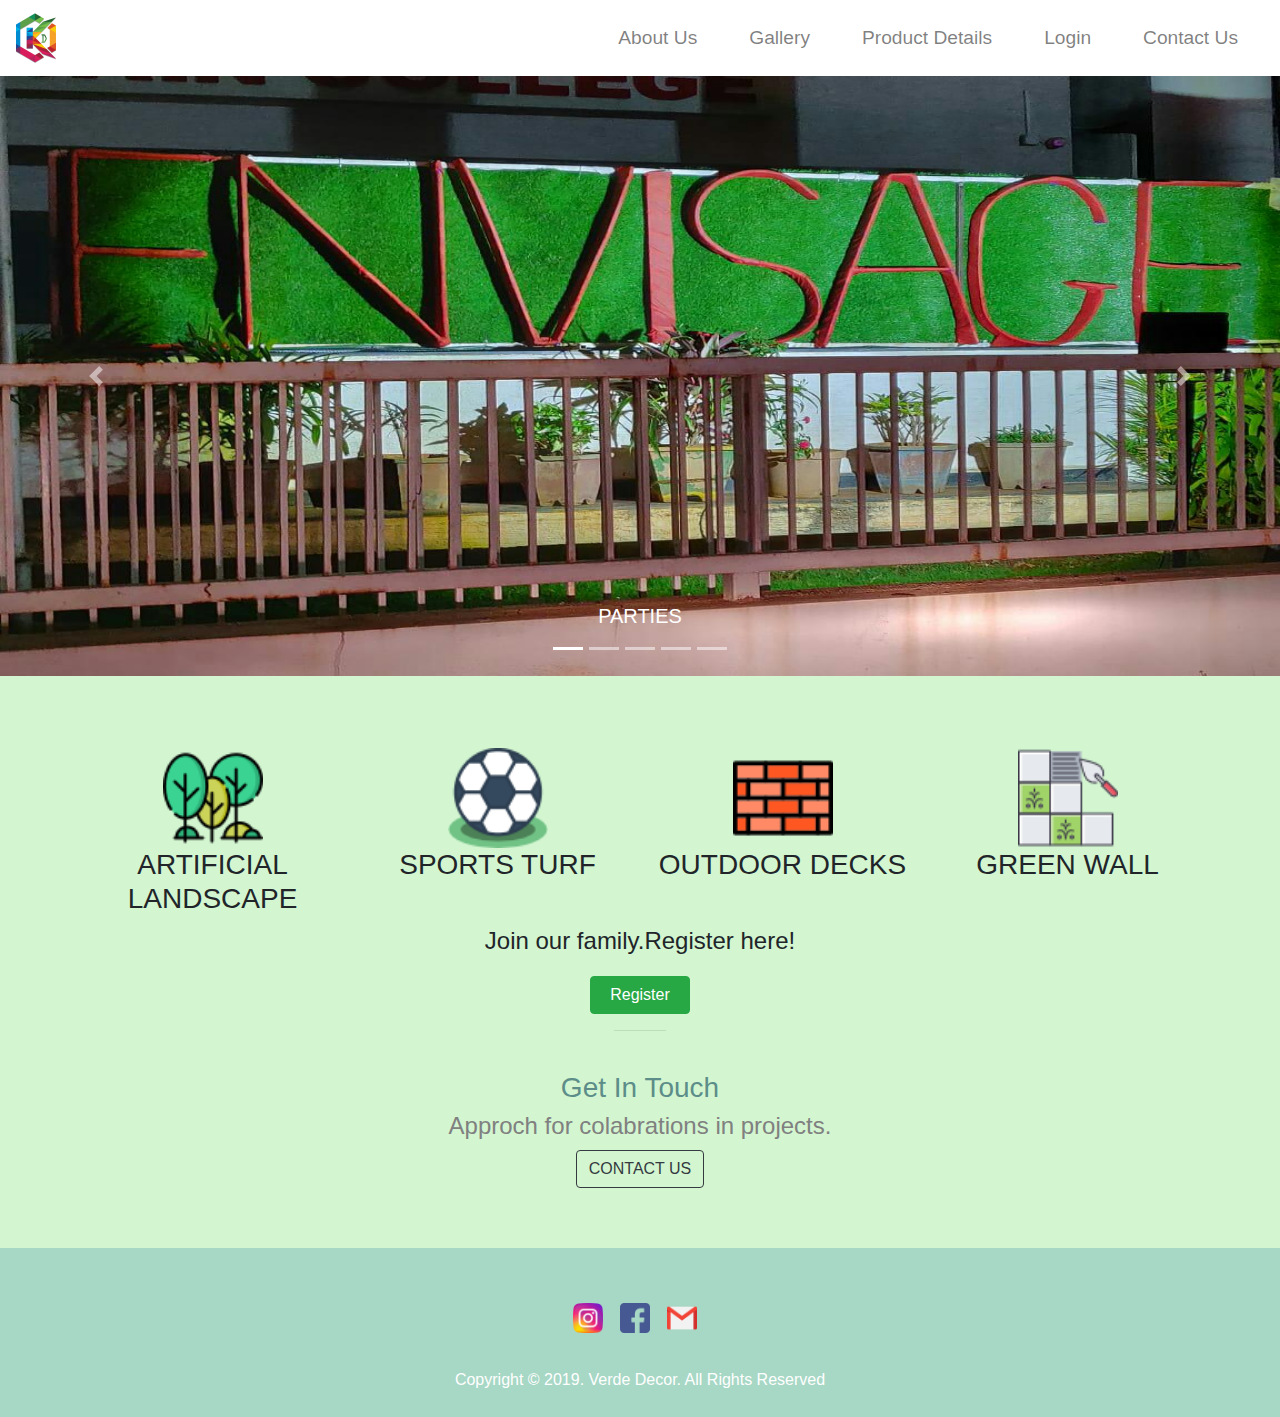
<file: index.html>
<!doctype html>
<html lang="en">
  <head>
    <!-- Required meta tags -->
    <meta charset="utf-8">
    <meta name="viewport" content="width=device-width, initial-scale=1, shrink-to-fit=no">
    <link rel="icon" href="image1\logo.jpg">
    <link rel="stylesheet" href="css/krishna.css">
    <link href="https://fonts.googleapis.com/css?family=Gloria+Hallelujah|Montserrat|Ubuntu&display=swap" rel="stylesheet">
    <link href="https://fonts.googleapis.com/css?family=Merriweather|Montserrat|Sacramento&display=swap" rel="stylesheet">


    <link rel="stylesheet" href="https://stackpath.bootstrapcdn.com/bootstrap/4.3.1/css/bootstrap.min.css" integrity="sha384-ggOyR0iXCbMQv3Xipma34MD+dH/1fQ784/j6cY/iJTQUOhcWr7x9JvoRxT2MZw1T" crossorigin="anonymous">

    <title> Verde Decor </title>
  </head>
  <body class="parent fontstyle">
<nav class="navbar navbar-expand-lg navbar-light" style="background-color:white;">
 <a class="navbar-brand brand" href="index.html"><img src="image1/lg.jpg"/></a>
<button  class="navbar-toggler tog" type="button" data-toggle="collapse" data-target="#navbarTogglerDemo01" >
<span class="navbar-toggler-icon"></span>
</button>
<div class="collapse navbar-collapse" id="navbarTogglerDemo01">
<ul class="navbar-nav ml-auto">
    <li class="nav-item">
        <a class="nav-link" href="aboutus.html">About Us</a>
        </li>
        <li class="nav-item">
        <a class="nav-link" href= "gallery.html">Gallery</a>
        </li>
        <li class="nav-item">
        <a class="nav-link" href="productdetails.php">Product Details</a>
        </li>

        <li class="nav-item">
        <a class="nav-link" href="login.php">Login</a>
        </li>
        <li class="nav-item">
        <a class="nav-link" href="contactus.php">Contact Us</a>


</ul>
</div>

</nav>



<div class="bd-example">
<div id="carouselExampleCaptions" class="carousel slide" data-ride="carousel">
<ol class="carousel-indicators">
<li data-target="#carouselExampleCaptions" data-slide-to="0" class="active"></li>
<li data-target="#carouselExampleCaptions" data-slide-to="1"></li>
<li data-target="#carouselExampleCaptions" data-slide-to="2"></li>
<li data-target="#carouselExampleCaptions" data-slide-to="3"></li>
<li data-target="#carouselExampleCaptions" data-slide-to="4"></li>
</ol>
<div class="carousel-inner">
<div class="carousel-item active">
<img src="image1/slide1.jpg" class="gimage" alt="terrace">
<div class="carousel-caption d-none d-md-block">
<h5>PARTIES</h5>

</div>
</div>
<div class="carousel-item">
<img src="image1/ter2.jpg" class="gimage" alt="...">
<div class="carousel-caption d-none d-md-block">
  <h5>TERRACE</h5>

</div>
</div>
<div class="carousel-item">
<img src="image1/slide.jpg" class="gimage" alt="...">
<div class="carousel-caption d-none d-md-block">
  <h5>OUTDOOR</h5>

</div>
</div>
<div class="carousel-item">
<img src="image1/slide4.jpg" class="gimage" alt="...">
<div class="carousel-caption d-none d-md-block">
  <h5>LAWNS</h5>

</div>
</div>
<div class="carousel-item">
<img src="image1/wall2.jpg" class="gimage" alt="...">
<div class="carousel-caption d-none d-md-block ">
<h5>WALLS</h5>



</div>
</div>


</div>
<a class="carousel-control-prev" href="#carouselExampleCaptions" role="button" data-slide="prev">
<span class="carousel-control-prev-icon" aria-hidden="true"></span>
<span class="sr-only">Previous</span>
</a>
<a class="carousel-control-next" href="#carouselExampleCaptions" role="button" data-slide="next">
<span class="carousel-control-next-icon" aria-hidden="true"></span>
<span class="sr-only">Next</span>
</a>
</div>
</div>
<br><br>

<div class="container">
<div class="row">
  <div class="col-md-3 ">
    <img  src="image1/woods.png" height="100px" width="100px" />
    <h3>ARTIFICIAL LANDSCAPE<h3>
  </div>

  <div class="col-md-3 ">
    <img  src="image1/football.png" height="100px" width="100px" />
    <h3>SPORTS TURF<h3>
  </div>
  <div class="col-md-3 ">
    <img  src="image1/wall.png" height="100px" width="100px" />
    <h3>OUTDOOR DECKS<h3>
  </div>
  <div class="col-md-3 ">
    <img  src="image1/tile.png" height="100px" width="100px" />
    <h3>GREEN WALL<h3>
  </div>
</div>
</div>
<p>Join our family.Register here!</p>
<a href="signup.php">
<button type="button" class="btn btn-success btnsize" id="nextstep1" name="button" style="float:center;" onclick="signup.php">Register</button></a>



        <hr>

        <div class="col-sm-12">
        <div class="contactmsg">
          <h3 class="h3">Get In Touch</h3>
          <h4 class="para">Approch for colabrations in projects.</h4>
            <a class="btn btn-outline-dark gbutton" href="contactus.php"> CONTACT US</a>

        </div>

    </div>
  </div>


      <div class="bottom">
        <a color: class="footer-link" href="https://instagram.com/krishnadecor?igshid=ud8v74ayrjev"><img class="fimage" src="image1/instagram.png "></img></a>
        <a class="footer-link" href="https://www.facebook.com/krishna.decor.9"><img src="image1/facebook.png " class="fimage"</img></a>
        <a class="footer-link" href="mailto:krishnadecor142@gmail.com"><img src="image1/gmail.png " class="fimage"</img></a>
        <br><br>
        <h6 class="h6">Copyright © 2019.   Verde Decor.  All Rights Reserved </h6>
      </div>

</body>
</html>








    <!-- Optional JavaScript -->
    <!-- jQuery first, then Popper.js, then Bootstrap JS -->
    <script src="https://code.jquery.com/jquery-3.3.1.slim.min.js" integrity="sha384-q8i/X+965DzO0rT7abK41JStQIAqVgRVzpbzo5smXKp4YfRvH+8abtTE1Pi6jizo" crossorigin="anonymous"></script>
    <script src="https://cdnjs.cloudflare.com/ajax/libs/popper.js/1.14.7/umd/popper.min.js" integrity="sha384-UO2eT0CpHqdSJQ6hJty5KVphtPhzWj9WO1clHTMGa3JDZwrnQq4sF86dIHNDz0W1" crossorigin="anonymous"></script>
    <script src="https://stackpath.bootstrapcdn.com/bootstrap/4.3.1/js/bootstrap.min.js" integrity="sha384-JjSmVgyd0p3pXB1rRibZUAYoIIy6OrQ6VrjIEaFf/nJGzIxFDsf4x0xIM+B07jRM" crossorigin="anonymous"></script>
  </body>
</html>
</file>
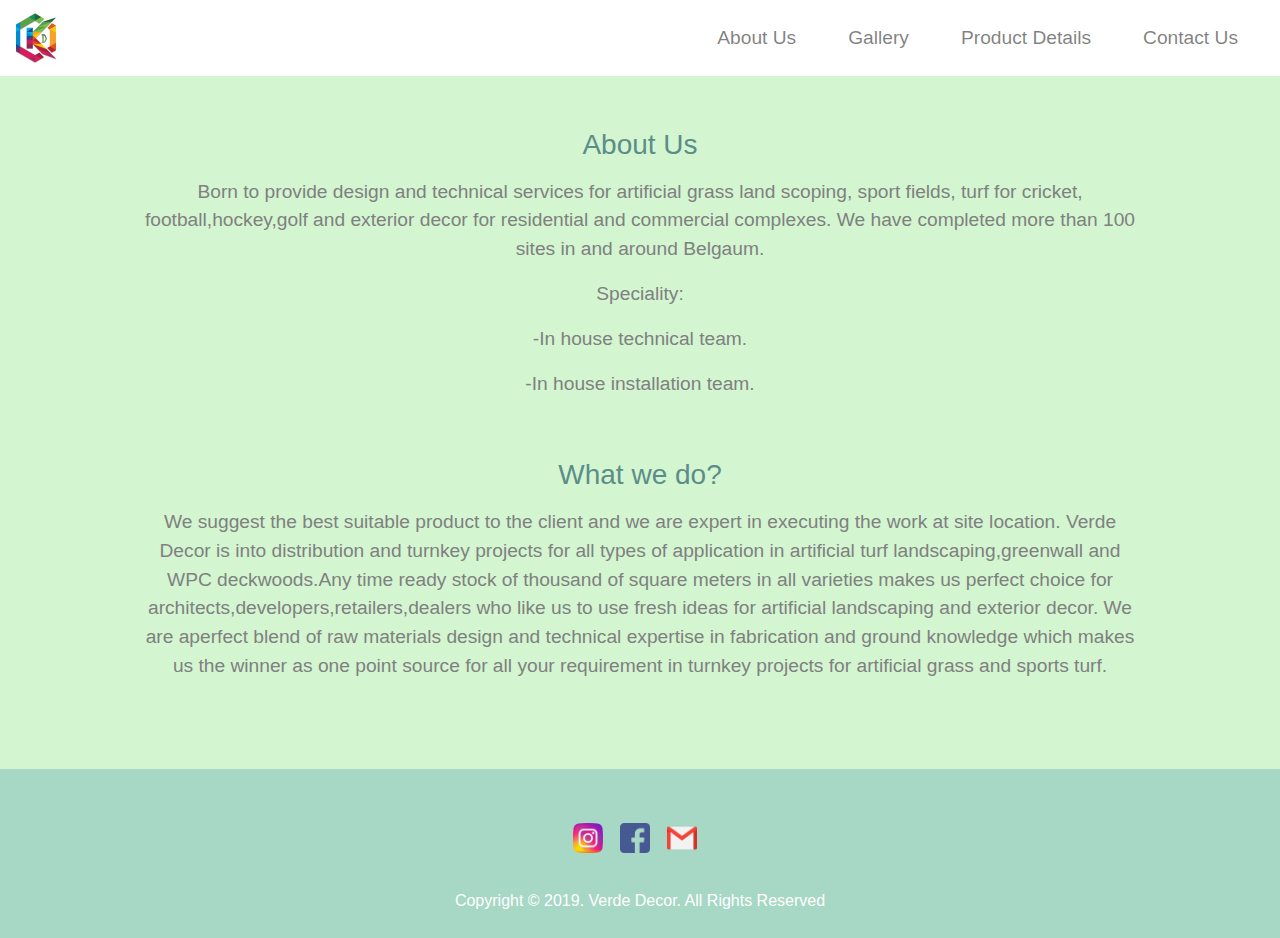
<file: aboutus.html>
<!doctype html>
<html lang="en">
  <head>
    <!-- Required meta tags -->
    <meta charset="utf-8">
    <meta name="viewport" content="width=device-width, initial-scale=1, shrink-to-fit=no">
    <link rel="icon" href="image1\logo.jpg">
    <link rel="stylesheet" href="css/krishna.css">



    <link rel="stylesheet" href="https://stackpath.bootstrapcdn.com/bootstrap/4.3.1/css/bootstrap.min.css" integrity="sha384-ggOyR0iXCbMQv3Xipma34MD+dH/1fQ784/j6cY/iJTQUOhcWr7x9JvoRxT2MZw1T" crossorigin="anonymous">

    <title> Krishna Decor </title>
  </head>
  <body class="parent fontstyle">
    <nav class="navbar navbar-expand-lg navbar-light" style="background-color:white;">
     <a class="navbar-brand brand" href="index.html"><img src="image1/lg.jpg"/></a>
    <button  class="navbar-toggler tog" type="button" data-toggle="collapse" data-target="#navbarTogglerDemo01" >
    <span class="navbar-toggler-icon"></span>
    </button>
    <div class="collapse navbar-collapse" id="navbarTogglerDemo01">
    <ul class="navbar-nav ml-auto">
        <li class="nav-item">
            <a class="nav-link" href="aboutus.html">About Us</a>
            </li>
            <li class="nav-item">
            <a class="nav-link" href= "gallery.html">Gallery</a>
            </li>
            <li class="nav-item">
            <a class="nav-link" href="productdetails.html">Product Details</a>
            </li>
            <li class="nav-item">
            <a class="nav-link" href="contactus.php">Contact Us</a>

    </ul>
    </div>

    </nav>



              <br>

                <div class="col-sm-12">


              <div class="aboutus">
              <p> <a name="Aboutus"> <h3 class="h3"> About Us </h3> </a> </p></center>
              <div class="msg">
              <p class="para">  Born to provide design and technical services for artificial grass land scoping, sport fields, turf for cricket,
                     football,hockey,golf and exterior decor for residential and commercial complexes.
              We have completed more than 100 sites in and around Belgaum.</p>
             <p class="para">  Speciality:<p>
               <p class="para">  -In house technical team.</p>
               <p class="para">  -In house installation team.</p>
            </div>


           </br>


             <p class="h3"><center><h3 class="h3">  What we do?</h3></p></center>
             <div class="msg">
             <p class="para"> We suggest the best suitable product to the client and we are expert in executing the work at site location.

              Verde Decor is into distribution and turnkey projects for all types of application
               in artificial turf landscaping,greenwall and WPC deckwoods.Any time ready stock of thousand
                of square meters in all varieties makes us perfect choice for architects,developers,retailers,dealers  who like us
                 to use fresh ideas for artificial landscaping and exterior decor.   We are aperfect blend of
                 raw materials design and technical expertise in fabrication and ground knowledge which makes us the winner
                 as one point source for all your requirement in turnkey projects for artificial grass and sports turf.</p>
              </div>
            </div>

        </div>
<br><br>

              <div class="bottom">
                <a color: class="footer-link" href="https://instagram.com/krishnadecor?igshid=ud8v74ayrjev"><img class="fimage" src="image1/instagram.png "></img></a>
                <a class="footer-link" href="https://www.facebook.com/krishna.decor.9"><img src="image1/facebook.png " class="fimage"</img></a>
                <a class="footer-link" href="mailto:krishnadecor142@gmail.com"><img src="image1/gmail.png " class="fimage"</img></a>
                <br><br>
                <h6 class="h6">Copyright © 2019.   Verde Decor.  All Rights Reserved </h6>
              </div>
</body>
</html>
<script src="https://code.jquery.com/jquery-3.3.1.slim.min.js" integrity="sha384-q8i/X+965DzO0rT7abK41JStQIAqVgRVzpbzo5smXKp4YfRvH+8abtTE1Pi6jizo" crossorigin="anonymous"></script>
<script src="https://cdnjs.cloudflare.com/ajax/libs/popper.js/1.14.7/umd/popper.min.js" integrity="sha384-UO2eT0CpHqdSJQ6hJty5KVphtPhzWj9WO1clHTMGa3JDZwrnQq4sF86dIHNDz0W1" crossorigin="anonymous"></script>
<script src="https://stackpath.bootstrapcdn.com/bootstrap/4.3.1/js/bootstrap.min.js" integrity="sha384-JjSmVgyd0p3pXB1rRibZUAYoIIy6OrQ6VrjIEaFf/nJGzIxFDsf4x0xIM+B07jRM" crossorigin="anonymous"></script>
</file>
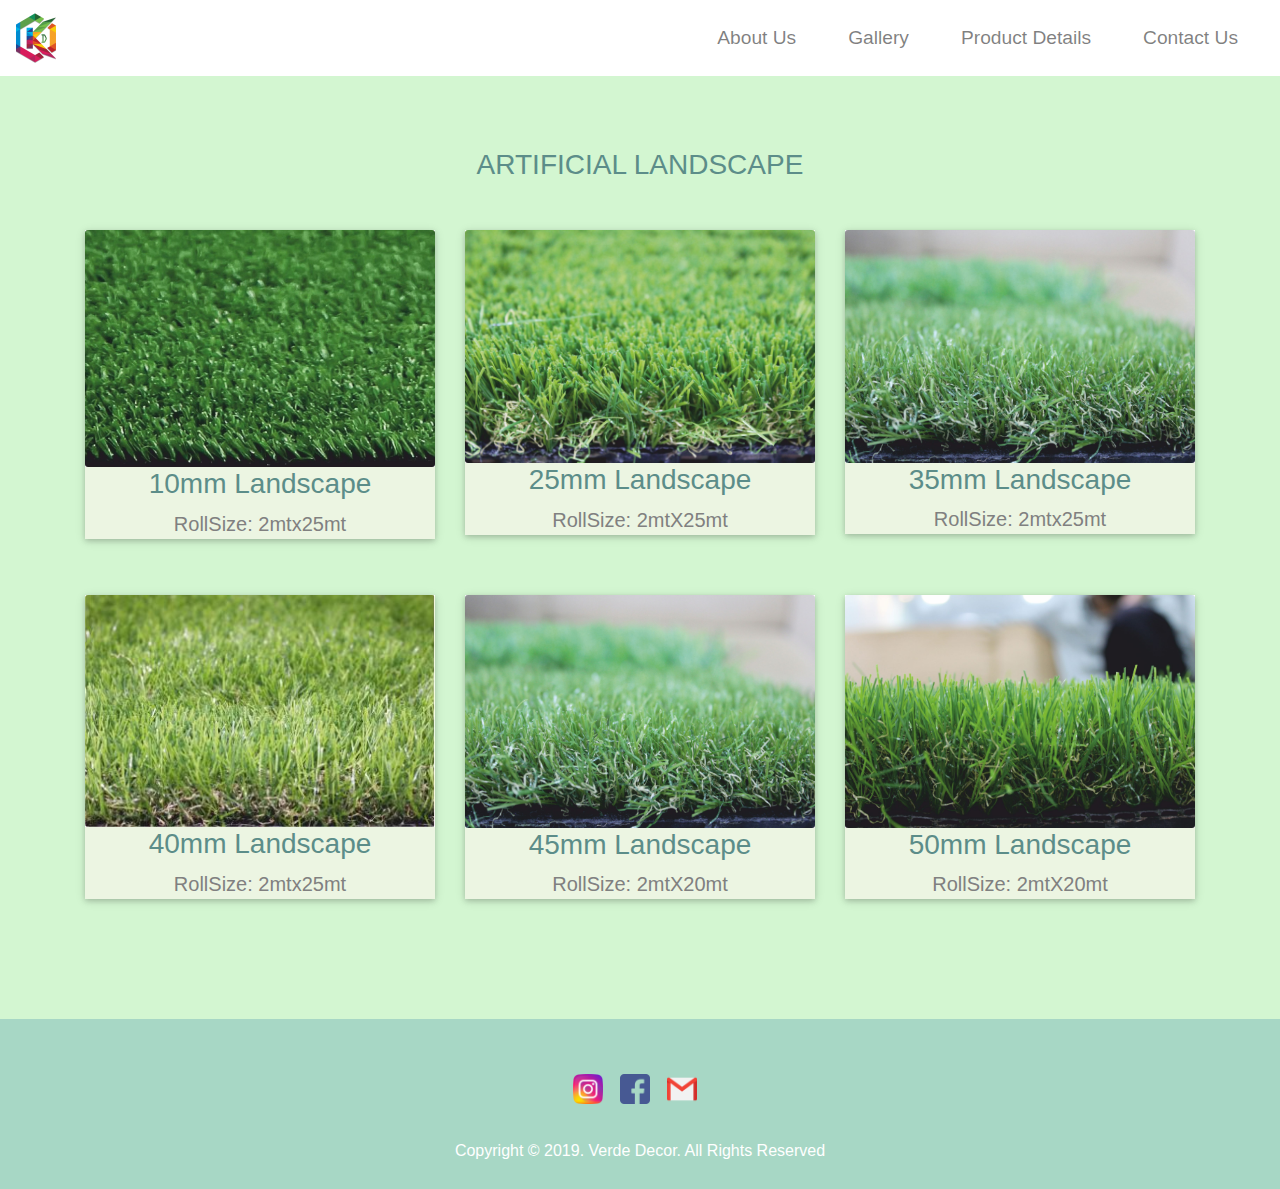
<file: artificial.html>
<!doctype html>
<html lang="en">
  <head>
    <!-- Required meta tags -->
    <meta charset="utf-8">
    <meta name="viewport" content="width=device-width, initial-scale=1">
    <link rel="icon" href="image1\logo.jpg">
    <link rel="stylesheet" href="css/krishna.css">




    <link rel="stylesheet" href="https://stackpath.bootstrapcdn.com/bootstrap/4.3.1/css/bootstrap.min.css" integrity="sha384-ggOyR0iXCbMQv3Xipma34MD+dH/1fQ784/j6cY/iJTQUOhcWr7x9JvoRxT2MZw1T" crossorigin="anonymous">
    <style>
        .fontstyle{
           font-family: "Comic Sans MS", cursive, sans-serif;
          }
        .card-desc{
          padding: 0;
          text-align: center;

        }
    </style>
    <title> Krishna Decor </title>
  </head>
  <body class="parent fontstyle">
    <nav class="navbar navbar-expand-lg navbar-light" style="background-color:white;">
     <a class="navbar-brand brand" href="index.html"><img src="image1/lg.jpg"/></a>
    <button  class="navbar-toggler tog" type="button" data-toggle="collapse" data-target="#navbarTogglerDemo01" >
    <span class="navbar-toggler-icon"></span>
    </button>
    <div class="collapse navbar-collapse" id="navbarTogglerDemo01">
    <ul class="navbar-nav ml-auto">
        <li class="nav-item">
            <a class="nav-link" href="aboutus.html">About Us</a>
            </li>
            <li class="nav-item">
            <a class="nav-link" href= "gallery.html">Gallery</a>
            </li>
            <li class="nav-item">
            <a class="nav-link" href="productdetails.html">Product Details</a>
            </li>
            <li class="nav-item">
            <a class="nav-link" href="contactus.php">Contact Us</a>

    </ul>
    </div>

    </nav>




<br><br>
<h2 class="h3"><p>ARTIFICIAL LANDSCAPE</p></h2>
<section class="details-card">
    <div class="container">
        <div class="row">
            <div class="col-md-4 cardp">
                <div class="card-content">
                    <div class="card-img">
                        <img src="image1/10mf.jpg" height="150px" width="200px" alt="">
                        <!-- <span><h4>heading</h4></span> -->
                    </div>
                    <div class="card-desc" style="background-color:;">
                        <h4 class="h3">10mm Landscape</h4>
                      <h5> <p class="para">RollSize: 2mtx25mt</p></h5>

                            <!-- <a href="#" class="btn-card">Read</a> -->
                    </div>
                </div>
            </div>
            <div class="col-md-4 cardp">
                <div class="card-content">
                    <div class="card-img">
                        <img src="image1/25mm.jpg" alt="">

                    </div>
                    <div class="card-desc">
                        <h4 class="h3">25mm Landscape</h4>
                      <h5> <p class="para">RollSize: 2mtX25mt </p><h5>

                    </div>
                </div>
            </div>
            <div class="col-md-4 cardp">
                <div class="card-content">
                    <div class="card-img">
                        <img src="image1/35mm.jpg" alt="">

                    </div>
                    <div class="card-desc">
                        <h4 class="h3">35mm Landscape</h4>
                          <h5> <p class="para">RollSize: 2mtx25mt</p><h5>

                    </div>
                </div>
            </div>
        </div>
    </div>
    <br>
    <div class="container">
        <div class="row">
            <div class="col-md-4 cardp">
                <div class="card-content">
                    <div class="card-img">
                        <img src="image1/40mm.jpg" alt="">
                        <!-- <span><h4>heading</h4></span> -->
                    </div>
                    <div class="card-desc">
                        <h4 class="h3">40mm Landscape</h4>
                        <h5> <p class="para">RollSize: 2mtx25mt</p><h5>
                            <!-- <a href="#" class="btn-card">Read</a> -->
                    </div>
                </div>
            </div>
            <div class="col-md-4 cardp">
                <div class="card-content">
                    <div class="card-img">
                        <img src="image1/45mm.jpg" alt="">

                    </div>
                    <div class="card-desc">
                        <h4 class="h3">45mm Landscape</h4>
                        <h5> <p class="para">RollSize: 2mtX20mt </p><h5>

                    </div>
                </div>
            </div>
            <div class="col-md-4 cardp">
                <div class="card-content">
                    <div class="card-img">
                        <img src="image1/50mmf.jpg"  height="200px" alt="">

                    </div>
                    <div class="card-desc">
                        <h4 class="h3">50mm Landscape</h4>
                        <h5> <p class="para">RollSize: 2mtX20mt </p><h5>

                    </div>
                </div>
            </div>
        </div>
    </div>

</section>
<div class="bottom">
  <a color: class="footer-link" href="https://instagram.com/krishnadecor?igshid=ud8v74ayrjev"><img class="fimage" src="image1/instagram.png "></img></a>
  <a class="footer-link" href="https://www.facebook.com/krishna.decor."><img src="image1/facebook.png " class="fimage"</img></a>
  <a class="footer-link" href="mailto:krishnadecor142@gmail.com"><img src="image1/gmail.png " class="fimage"</img></a>
  <br><br>
  <h6 class="h6">Copyright © 2019.   Verde Decor.  All Rights Reserved </h6>
</div>

<!-- details card section starts from here -->

</body>
</html>
<!-- Optional JavaScript -->
<!-- jQuery first, then Popper.js, then Bootstrap JS -->
<script src="https://code.jquery.com/jquery-3.3.1.slim.min.js" integrity="sha384-q8i/X+965DzO0rT7abK41JStQIAqVgRVzpbzo5smXKp4YfRvH+8abtTE1Pi6jizo" crossorigin="anonymous"></script>
<script src="https://cdnjs.cloudflare.com/ajax/libs/popper.js/1.14.7/umd/popper.min.js" integrity="sha384-UO2eT0CpHqdSJQ6hJty5KVphtPhzWj9WO1clHTMGa3JDZwrnQq4sF86dIHNDz0W1" crossorigin="anonymous"></script>
<script src="https://stackpath.bootstrapcdn.com/bootstrap/4.3.1/js/bootstrap.min.js" integrity="sha384-JjSmVgyd0p3pXB1rRibZUAYoIIy6OrQ6VrjIEaFf/nJGzIxFDsf4x0xIM+B07jRM" crossorigin="anonymous"></script>
</file>
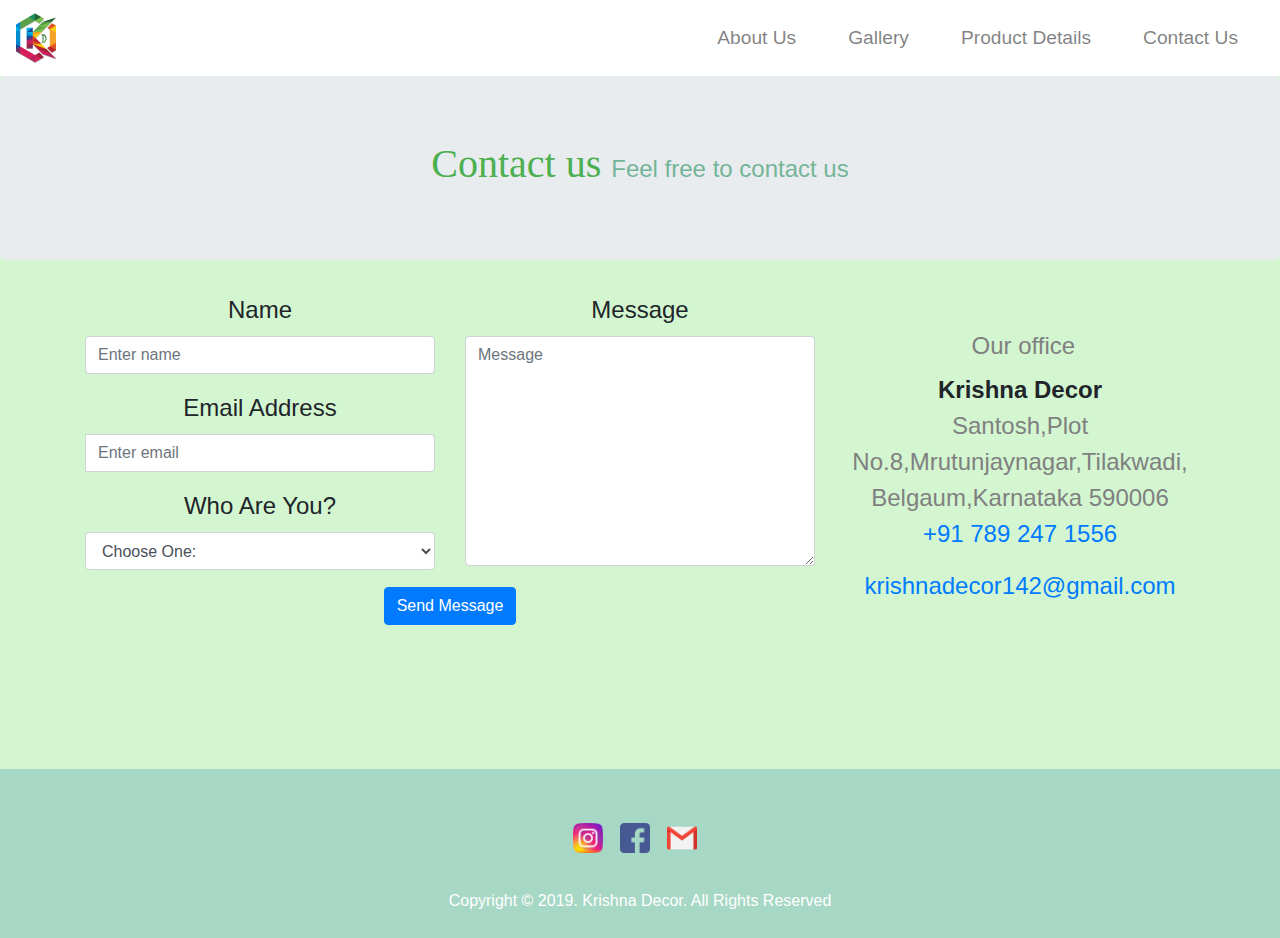
<file: c.html>
<!doctype html>
<html lang="en">
  <head>
    <!-- Required meta tags -->
    <meta charset="utf-8">
    <meta name="viewport" content="width=device-width, initial-scale=1, shrink-to-fit=no">
    <link rel="icon" href="image1\logo.jpg">
    <link rel="stylesheet" href="css/krishna.css">
    <link href="https://fonts.googleapis.com/css?family=Merriweather|Montserrat|Sacramento&display=swap" rel="stylesheet">


    <link rel="stylesheet" href="https://stackpath.bootstrapcdn.com/bootstrap/4.3.1/css/bootstrap.min.css" integrity="sha384-ggOyR0iXCbMQv3Xipma34MD+dH/1fQ784/j6cY/iJTQUOhcWr7x9JvoRxT2MZw1T" crossorigin="anonymous">




  	<!-- Theme style  -->


    <title> Krishna Decor </title>
  </head>
  <body class="parent fontstyle">
    <nav class="navbar navbar-expand-lg navbar-light" style="background-color:white;">
     <a class="navbar-brand brand" href="index.html"><img src="image1/lg.jpg"/></a>
    <button  class="navbar-toggler tog" type="button" data-toggle="collapse" data-target="#navbarTogglerDemo01" >
    <span class="navbar-toggler-icon"></span>
    </button>
    <div class="collapse navbar-collapse" id="navbarTogglerDemo01">
    <ul class="navbar-nav ml-auto">
        <li class="nav-item">
            <a class="nav-link" href="aboutus.html">About Us</a>
            </li>
            <li class="nav-item">
            <a class="nav-link" href= "gallery.html">Gallery</a>
            </li>
            <li class="nav-item">
            <a class="nav-link" href="productdetails.html">Product Details</a>
            </li>
            <li class="nav-item">
            <a class="nav-link" href="contactus.php">Contact Us</a>
            </li>
          
    </ul>
    </div>

    </nav>

<div class="jumbotron jumbotron-sm">
    <div class="container">
        <div class="row">
            <div class="col-sm-12 col-lg-12">
                <h1 class="h1">
                    Contact us <small>Feel free to contact us</small></h1>
            </div>
        </div>
    </div>
</div>
<div class="container">
    <div class="row">
        <div class="col-md-8">
            <div class="well well-sm">
                <form  method="post" action="feedback.php">
                <div class="row">
                    <div class="col-md-6">
                        <div class="form-group">
                            <label for="name">
                                Name</label>
                            <input type="text" name="name" class="form-control" id="name" placeholder="Enter name" required="required" />
                        </div>
                        <div class="form-group">
                            <label for="email">
                                Email Address</label>
                            <div class="input-group">
                                <span class="input-group-addon"><span class="glyphicon glyphicon-envelope"></span>
                                </span>
                                <input type="email" name="email" class="form-control" id="email" placeholder="Enter email" required="required" /></div>
                        </div>
                        <div class="form-group">
                            <label for="subject">
                                Who Are You?</label>
                            <select id="subject" name="subject" class="form-control" required="required">
                                <option value="na" selected="">Choose One:</option>
                                <option value="service">Cunsumer</option>
                                <option value="suggestions">Importer</option>
                                <option value="product">Retailer</option>
                            </select>
                        </div>
                    </div>
                    <div class="col-md-6">
                        <div class="form-group">
                            <label for="name">
                                Message</label>
                            <textarea name="message" id="message" class="form-control" rows="9" cols="25" required="required"
                                placeholder="Message"></textarea>
                        </div>
                    </div>
                    <div class="col-md-12">
                        <button type="submit" class="btn btn-primary pull-right" id="btnContactUs">
                            Send Message</button>
                    </div>
                </div>
                </form>
            </div>
        </div>
        <div class="col-md-4">
            <form>
            <legend><span class="glyphicon glyphicon-globe"></span><br><div class="para"> Our office</div></legend>
            <address>
                <strong>Krishna Decor</strong><br><div class="para">
                Santosh,Plot No.8,Mrutunjaynagar,Tilakwadi,
                Belgaum,Karnataka 590006<br></div>
                <p class="para"><a href="tel://+917892471556">+91 789 247 1556</a></p>
                <a href="mailto:krishnadecor142@gmail.com">krishnadecor142@gmail.com</a>
            </address>
                </form>
        </div>
    </div>
</div>
<br><br><br><br>
<div class="bottom">
  <a color: class="footer-link" href="https://instagram.com/krishnadecor?igshid=ud8v74ayrjev"><img class="fimage" src="image1/instagram.png "></img></a>
  <a class="footer-link" href="https://www.facebook.com/krishna.decor.9"><img src="image1/facebook.png " class="fimage"</img></a>
  <a class="footer-link" href="mailto:krishnadecor142@gmail.com"><img src="image1/gmail.png " class="fimage"</img></a>
  <br><br>
  <h6 class="h6">Copyright © 2019.   Krishna Decor.  All Rights Reserved </h6>
</div>


<!-- Optional JavaScript -->
<!-- jQuery first, then Popper.js, then Bootstrap JS -->


<!-- <script src="https://code.jquery.com/jquery-3.3.1.slim.min.js" integrity="sha384-q8i/X+965DzO0rT7abK41JStQIAqVgRVzpbzo5smXKp4YfRvH+8abtTE1Pi6jizo" crossorigin="anonymous"></script>
<script src="https://cdnjs.cloudflare.com/ajax/libs/popper.js/1.14.7/umd/popper.min.js" integrity="sha384-UO2eT0CpHqdSJQ6hJty5KVphtPhzWj9WO1clHTMGa3JDZwrnQq4sF86dIHNDz0W1" crossorigin="anonymous"></script>
<script src="https://stackpath.bootstrapcdn.com/bootstrap/4.3.1/js/bootstrap.min.js" integrity="sha384-JjSmVgyd0p3pXB1rRibZUAYoIIy6OrQ6VrjIEaFf/nJGzIxFDsf4x0xIM+B07jRM" crossorigin="anonymous"></script> -->

</body>
</html>
<!-- Optional JavaScript -->
<!-- jQuery first, then Popper.js, then Bootstrap JS -->
<script src="https://code.jquery.com/jquery-3.3.1.slim.min.js" integrity="sha384-q8i/X+965DzO0rT7abK41JStQIAqVgRVzpbzo5smXKp4YfRvH+8abtTE1Pi6jizo" crossorigin="anonymous"></script>
<script src="https://cdnjs.cloudflare.com/ajax/libs/popper.js/1.14.7/umd/popper.min.js" integrity="sha384-UO2eT0CpHqdSJQ6hJty5KVphtPhzWj9WO1clHTMGa3JDZwrnQq4sF86dIHNDz0W1" crossorigin="anonymous"></script>
<script src="https://stackpath.bootstrapcdn.com/bootstrap/4.3.1/js/bootstrap.min.js" integrity="sha384-JjSmVgyd0p3pXB1rRibZUAYoIIy6OrQ6VrjIEaFf/nJGzIxFDsf4x0xIM+B07jRM" crossorigin="anonymous"></script>
</file>
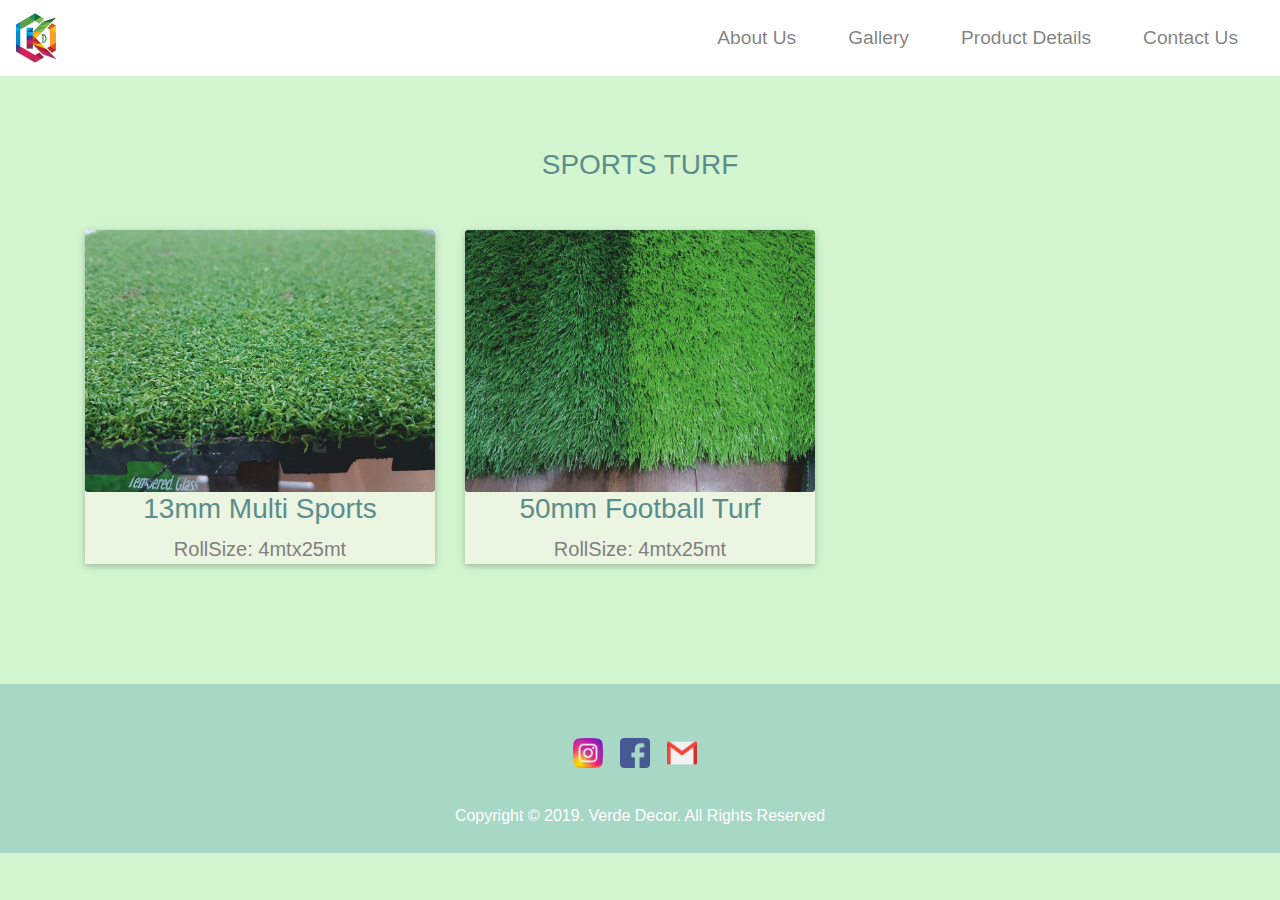
<file: sports.html>
<!doctype html>
<html lang="en">
  <head>
    <!-- Required meta tags -->
    <meta charset="utf-8">
    <meta name="viewport" content="width=device-width, initial-scale=1">
    <link rel="icon" href="image1\logo.jpg">
    <link rel="stylesheet" href="css/krishna.css">




    <link rel="stylesheet" href="https://stackpath.bootstrapcdn.com/bootstrap/4.3.1/css/bootstrap.min.css" integrity="sha384-ggOyR0iXCbMQv3Xipma34MD+dH/1fQ784/j6cY/iJTQUOhcWr7x9JvoRxT2MZw1T" crossorigin="anonymous">
    <style>
        .fontstyle{
           font-family: "Comic Sans MS", cursive, sans-serif;
          }
        .card-desc{
          padding: 0;
          text-align: center;

        }
    </style>
    <title> Krishna Decor </title>
  </head>
  <body class="parent fontstyle">
    <nav class="navbar navbar-expand-lg navbar-light" style="background-color:white;">
     <a class="navbar-brand brand" href="index.html"><img src="image1/lg.jpg"/></a>
    <button  class="navbar-toggler tog" type="button" data-toggle="collapse" data-target="#navbarTogglerDemo01" >
    <span class="navbar-toggler-icon"></span>
    </button>
    <div class="collapse navbar-collapse" id="navbarTogglerDemo01">
    <ul class="navbar-nav ml-auto">
        <li class="nav-item">
            <a class="nav-link" href="aboutus.html">About Us</a>
            </li>
            <li class="nav-item">
            <a class="nav-link" href= "gallery.html">Gallery</a>
            </li>
            <li class="nav-item">
            <a class="nav-link" href="productdetails.html">Product Details</a>
            </li>
            <li class="nav-item">
            <a class="nav-link" href="contactus.php">Contact Us</a>
            </li>

    </ul>
    </div>

    </nav>



<br><br>
<h2 class="h3"><p>SPORTS TURF</p></h2>
<section class="details-card">
    <div class="container">
        <div class="row">

    <div class="container">
        <div class="row">
            <div class="col-md-4 slast">
                <div class="card-content">
                    <div class="card-img">
                        <img src="image1/13mm.jpg" alt="">
                        <!-- <span><h4>heading</h4></span> -->
                    </div>
                    <div class="card-desc">
                        <h4 class="h3">13mm Multi Sports</h4>
                        <h5> <p class="para">RollSize: 4mtx25mt</p><h5>
                            <!-- <a href="#" class="btn-card">Read</a> -->
                    </div>
                </div>
            </div>
            <div class="col-md-4 last">
                <div class="card-content">
                    <div class="card-img">
                        <img src="image1/50f.jpg" alt="">

                    </div>
                    <div class="card-desc">
                        <h4 class="h3">50mm Football Turf</h4>
                        <h5> <p class="para">RollSize: 4mtx25mt</p><h5>
                    </div>
                </div>
            </div>
          </div>
        </div>
</section>
<div class="bottom">
  <a color: class="footer-link" href="https://instagram.com/krishnadecor?igshid=ud8v74ayrjev"><img class="fimage" src="image1/instagram.png "></img></a>
  <a class="footer-link" href="https://www.facebook.com/krishna.decor."><img src="image1/facebook.png " class="fimage"</img></a>
  <a class="footer-link" href="mailto:krishnadecor142@gmail.com"><img src="image1/gmail.png " class="fimage"</img></a>
  <br><br>
  <h6 class="h6">Copyright © 2019.   Verde Decor.  All Rights Reserved </h6>
</div>

<!-- details card section starts from here -->

</body>
</html>
<!-- Optional JavaScript -->
<!-- jQuery first, then Popper.js, then Bootstrap JS -->
<script src="https://code.jquery.com/jquery-3.3.1.slim.min.js" integrity="sha384-q8i/X+965DzO0rT7abK41JStQIAqVgRVzpbzo5smXKp4YfRvH+8abtTE1Pi6jizo" crossorigin="anonymous"></script>
<script src="https://cdnjs.cloudflare.com/ajax/libs/popper.js/1.14.7/umd/popper.min.js" integrity="sha384-UO2eT0CpHqdSJQ6hJty5KVphtPhzWj9WO1clHTMGa3JDZwrnQq4sF86dIHNDz0W1" crossorigin="anonymous"></script>
<script src="https://stackpath.bootstrapcdn.com/bootstrap/4.3.1/js/bootstrap.min.js" integrity="sha384-JjSmVgyd0p3pXB1rRibZUAYoIIy6OrQ6VrjIEaFf/nJGzIxFDsf4x0xIM+B07jRM" crossorigin="anonymous"></script>
</file>
<file: css/krishna.css>
/* INDEX PAGE */

/* Navbar */
.custom-toggler.navbar-toggler {
    border-color:rgb(21, 112, 7);
}
.navbar
{
  padding: 0 0 4.5rem 0;
  background-color: #ffffff;
}
.brand
{
  font-family: 'Ubuntu';
  font-size: 2.5rem;
  font-weight: bold;
}
.nav-item
{
  padding: 0 1.125rem;

}
.nav-link
{
  font-size: 1.2rem;
  font-family: 'Montserrat-Light', sans-serif;

}
.custom-toggler.navbar-toggler-icon {
    border-color:rgb(21, 112, 7);
}
/* BODY */
.parent
{
  /* color: #dff0ea; */
  margin:0;
  text-align: center;
  font-size: 150%;
  background-color: #D3F6D1;

}
/* FONT COLOR */
.h3
{
  color:#5C8D89;
}
.para
{
  color:grey;
}

/* HORIZONTALRULE */
hr
{
  border: dotted black 6px;
  border-bottom: none;
  width:4%;
  margin-left: auto;
  margin-left: auto;

}

/* KD LOGO */
.logo
{
    margin-bottom: 1rem;

}

/* PARAGRAPH */
.msg
{
  margin-left: auto;
  margin-right: auto;
  width:80%;
  font-size: 1.2rem;
}

/* PROFILE IMAGE */
.pimage
{
  border-radius: 50%;
  width: 100%;
  max-width: 200px;
  height: auto;
}

/* Contact msg */
.contactmsg
{
  width:45%;
  margin: 40px auto 60px;
}


/* FOOTER */
.bottom
{
  background-color: #A7D7C5;
  color: white;
  margin:0;
  width: 100%;
  padding: 50px 0 20px;


}
/* COROSEL IMAGE */
.gimage
{
  width: 100%;
  height: 600px;

/* COROSEL PARA */
}
.gpara
{
  margin-bottom: 15%;
}

/* FOOTER IMAGE */
.fimage
{
  height: 30px;
  width: 30px;
  margin-right: 10px;
}


  .column
   {
    float: left;
    width: 33.33%;
    padding: 5px;
  }
  .lightbox
  {
    width: 200px;
    height: 200px;
  }



  /* CONTACTUS PAGE */
  .jumbotron {

   color:#5C8D89;
   border-radius: 0px;
  }
  .jumbotron-sm {
    padding-top: 24px;
  padding-bottom: 24px;
 }
  .jumbotron small {
  color:#74B498;
  }
  .h1 small {
  font-size: 24px;
  }





  /* PRODUctDETAILS PAGE */
  /* card details start  */
  @import url('https://fonts.googleapis.com/css?family=Raleway:400,400i,500,500i,600,600i,700,700i,800,800i,900,900i|Roboto+Condensed:400,400i,700,700i');
  section{
      padding: 100px 0;
  }
  .prodimage
  {
    border-radius: : 50px 0 50px 0;
  }
  .details-card {
  	background:#D3F6D1;
    padding-top: 2rem;
  }

  .card-content {
  	background: #ffffff;
  	border: 4px;
  	box-shadow: 0 2px 5px 0 rgba(0,0,0,.16), 0 2px 10px 0 rgba(0,0,0,.12);
  }

.card-img {
  	position: relative;
  	overflow: hidden;
  	border-radius: 0;
  	z-index: 1;
  }

  .card-img img {
  	width: 100%;
  	height: auto;
  	display: block;
  }

  .card-img span {
  	position: absolute;
      top: 15%;
      left: 12%;
      background: #1ABC9C;
      padding: 6px;
      color: #fff;
      font-size: 12px;
      border-radius: 4px;
      -webkit-border-radius: 4px;
      -moz-border-radius: 4px;
      -ms-border-radius: 4px;
      -o-border-radius: 4px;
      transform: translate(-50%,-50%);
  }
  .card-img span h4{
          font-size: 12px;
          margin:0;
          padding:10px 5px;
           line-height: 0;
  }
  .card-desc {
    background-color: #ECF5E2;
  	padding: 1.25rem;
  }

  .card-desc h3 {
  	color: #000000;
      font-weight: 600;
      font-size: 1.5em;
      line-height: 1.3em;
      margin-top: 0;
      margin-bottom: 5px;
      padding: 0;
  }

  .card-desc p {
      font-size: 14px;
  	font-weight: 400;
  	font-size: 1em;
  	line-height: 1.5;
  	margin: 0px;
  	margin-bottom: 20px;
  	padding: 0;
  	font-family: 'Raleway', sans-serif;
  }
  .btn-card{
  	background-color: #1ABC9C;
  	color: #fff;
  	box-shadow: 0 2px 5px 0 rgba(0,0,0,.16), 0 2px 10px 0 rgba(0,0,0,.12);
      padding: .84rem 2.14rem;
      font-size: .81rem;
      -webkit-transition: color .15s ease-in-out,background-color .15s ease-in-out,border-color .15s ease-in-out,-webkit-box-shadow .15s ease-in-out;
      transition: color .15s ease-in-out,background-color .15s ease-in-out,border-color .15s ease-in-out,-webkit-box-shadow .15s ease-in-out;
      -o-transition: color .15s ease-in-out,background-color .15s ease-in-out,border-color .15s ease-in-out,box-shadow .15s ease-in-out;
      transition: color .15s ease-in-out,background-color .15s ease-in-out,border-color .15s ease-in-out,box-shadow .15s ease-in-out;
      transition: color .15s ease-in-out,background-color .15s ease-in-out,border-color .15s ease-in-out,box-shadow .15s ease-in-out,-webkit-box-shadow .15s ease-in-out;
      margin: 0;
      border: 0;
      -webkit-border-radius: .125rem;
      border-radius: .125rem;
      cursor: pointer;
      text-transform: uppercase;
      white-space: normal;
      word-wrap: break-word;
      color: #fff;

  }
  .btn-card:hover {
      background: orange;
  }
  a.btn-card {
      text-decoration: none;
      color: #fff;
  }
  /* End card section */


  /* GALLERYY */

  .gallery-container {
      text-align: center;
      margin-top: 70px;
      font-family: 'Droid Sans', sans-serif;
      font-weight: bold;
      color: #58595a;
  }

  .gallery-container .page-description {
      text-align: center;
      margin: 30px auto;
      font-size: 18px;
      color: #85878c;
  }

  .tz-gallery {
      padding: 40px;
  }

  .tz-gallery .thumbnail {
      padding: 0;
      margin-bottom: 30px;
      /* background-color:  #ECF5E2; */
      border-radius: 4px;
      border: none;
      transition: 0.15s ease-in-out;
      /* box-shadow: 0 8px 15px rgba(0, 0, 0, 0.06); */
  }

  .tz-gallery .thumbnail:hover {
      transform: translateY(-10px) scale(1.02);


  }

  .tz-gallery .lightbox {
      border-radius: 4px 4px 0 0;
  }

  .tz-gallery .caption{
      padding: 26px 30px;
      text-align: center;
  }

  .tz-gallery .caption  {
      font-size: 14px;
      font-weight: bold;
      margin-top: 0;
  }

  .tz-gallery .caption  {
      font-size: 12px;
      color: #7b7d7d;
      margin: 0;
  }

  .baguetteBox-button {
      background-color: transparent !important;
  }
  .galleryimage
  {
    border-radius: 50px 0 50px 0;
    height: 12.25rem;
    width: 19.375rem;
    margin: auto;

  }
  /* signup css */
  .form-control:focus {
    border-color: green;
    box-shadow: inset 0 1px 1px rgba(0, 0, 0, 0.075), 0 0 8px rgba(36, 109, 6, 0.6);
  }
  .Invalid{
    visibility: hidden;
    color: Red;
  }
  .check
  {
      opacity:0.5;
  	color:#996;
  }
  input[type="radio"]:checked{
      visibility:hidden;
  }
  input[type="radio"]{
      visibility:hidden;
  }
  .box{
      margin-bottom:2px;
  }
  .btnsize{
      width:100px;
      font-size:15px;

  }
    .shadow {
  box-shadow: 0px 11px 15px -7px rgba(0, 0, 0, 0.2), 0px 24px 38px 3px rgba(0, 0, 0, 0.14), 0px 9px 46px 8px rgba(0, 0, 0, 0.12);    transition: box-shadow 0.28s cubic-bezier(0.4, 0, 0.2, 1);
  }
  .form-bod{
     width:80%;
      margin-top:10px;
      background-color: rgb(206,246,158);

  }
  @media screen and (max-width:768px){
    .form-bod{
      width:100%;
      margin-top:0px;

    }
  }
  .required{
    content:"*";
      color:red;
  }

/* login css */
@import url(https://fonts.googleapis.com/css?family=Niconne);
* {
  box-sizing: border-box;
  -moz-box-sizing: border-box;
  -webkit-box-sizing: border-box;
  font-family: arial;
}

body {
  background: #8DC26F;

}

h1 {
  color: #4CAF50;
  text-align: center;
    font-family: 'Niconne', serif;

  font-size: 40px;
}

.login-form {
  width: 350px;
  padding: 40px 30px;
  background: #eee;
  -moz-border-radius: 4px;
  -webkit-border-radius: 4px;
  border-radius: 4px;

  align-items: center;
  position: absolute;
  left: 0;
  right: 0;
  top: 50%;
  -moz-transform: translateY(-50%);
  -ms-transform: translateY(-50%);
  -webkit-transform: translateY(-50%);
  transform: translateY(-50%);
}
@media screen and (max-width: 768px) {
  .login-form {
    width: 100%;
    padding: 40px 30px;
    background: #eee;
    -moz-border-radius: 4px;
    -webkit-border-radius: 4px;
    border-radius: 4px;
 align:center;
    position: absolute;
    left: 0;
    right: 0;
     top: 50%;
  -moz-transform: translateY(-50%);
  -ms-transform: translateY(-50%);
  -webkit-transform: translateY(-50%);
  transform: translateY(-50%);

  }
}

.form-group {
  position: relative;
  margin-bottom: 15px;
    align-items: center;
}

.form-control {
  width: 100%;
  height: 50px;
  border: none;
  padding: 5px 7px 5px 15px;
  background: #fff;
  color: #666;
  border: 2px solid #ddd;
  -moz-border-radius: 4px;
  -webkit-border-radius: 4px;
  border-radius: 4px;
  align:center;
}
.form-control:focus, .form-control:focus + .fa {
  border-color: #10CE88;
  color: #10CE88;
}

.form-group .fa {
  position: absolute;
  right: 15px;
  top: 17px;
  color: #999;
}

.log-status.wrong-entry {
  -moz-animation: wrong-log 0.3s;
  -webkit-animation: wrong-log 0.3s;
  animation: wrong-log 0.3s;
}

.log-status.wrong-entry .form-control, .wrong-entry .form-control + .fa {
  border-color: #ed1c24;
  color: #ed1c24;
}

.log-btn {
  background: #4CAF50;
  dispaly: inline-block;
  width: 100%;
  font-size: 16px;
  height: 50px;
  color: #fff;
  text-decoration: none;
  border: none;
  -moz-border-radius: 4px;
  -webkit-border-radius: 4px;
  border-radius: 4px;
}
.log-btn:hover, .log-btn:focus, .log-btn:active{
  background: #43A047;
}
.link {
  text-decoration: none;
  color: #C6C6C6;
  float: right;
  font-size: 12px;
  margin-bottom: 15px;
}
.link:hover {
  text-decoration: underline;
  color: #8C918F;
}

.alert {
  display: none;
  font-size: 12px;
  color: #f00;
  float: left;
}

@-moz-keyframes wrong-log {
  0%, 100% {
    left: 0px;
  }
  20% , 60% {
    left: 15px;
  }
  40% , 80% {
    left: -15px;
  }
}
@-webkit-keyframes wrong-log {
  0%, 100% {
    left: 0px;
  }
  20% , 60% {
    left: 15px;
  }
  40% , 80% {
    left: -15px;
  }
}
@keyframes wrong-log {
  0%, 100% {
    left: 0px;
  }
  20% , 60% {
    left: 15px;
  }
  40% , 80% {
    left: -15px;
  }
}
.message {
  text-align: center;
  margin: 15px 0 0;
  color: #b3b3b3;
  font-size: 13px;
}
.message a {
  color: #4CAF50;
  text-decoration: none;
}
</file>
